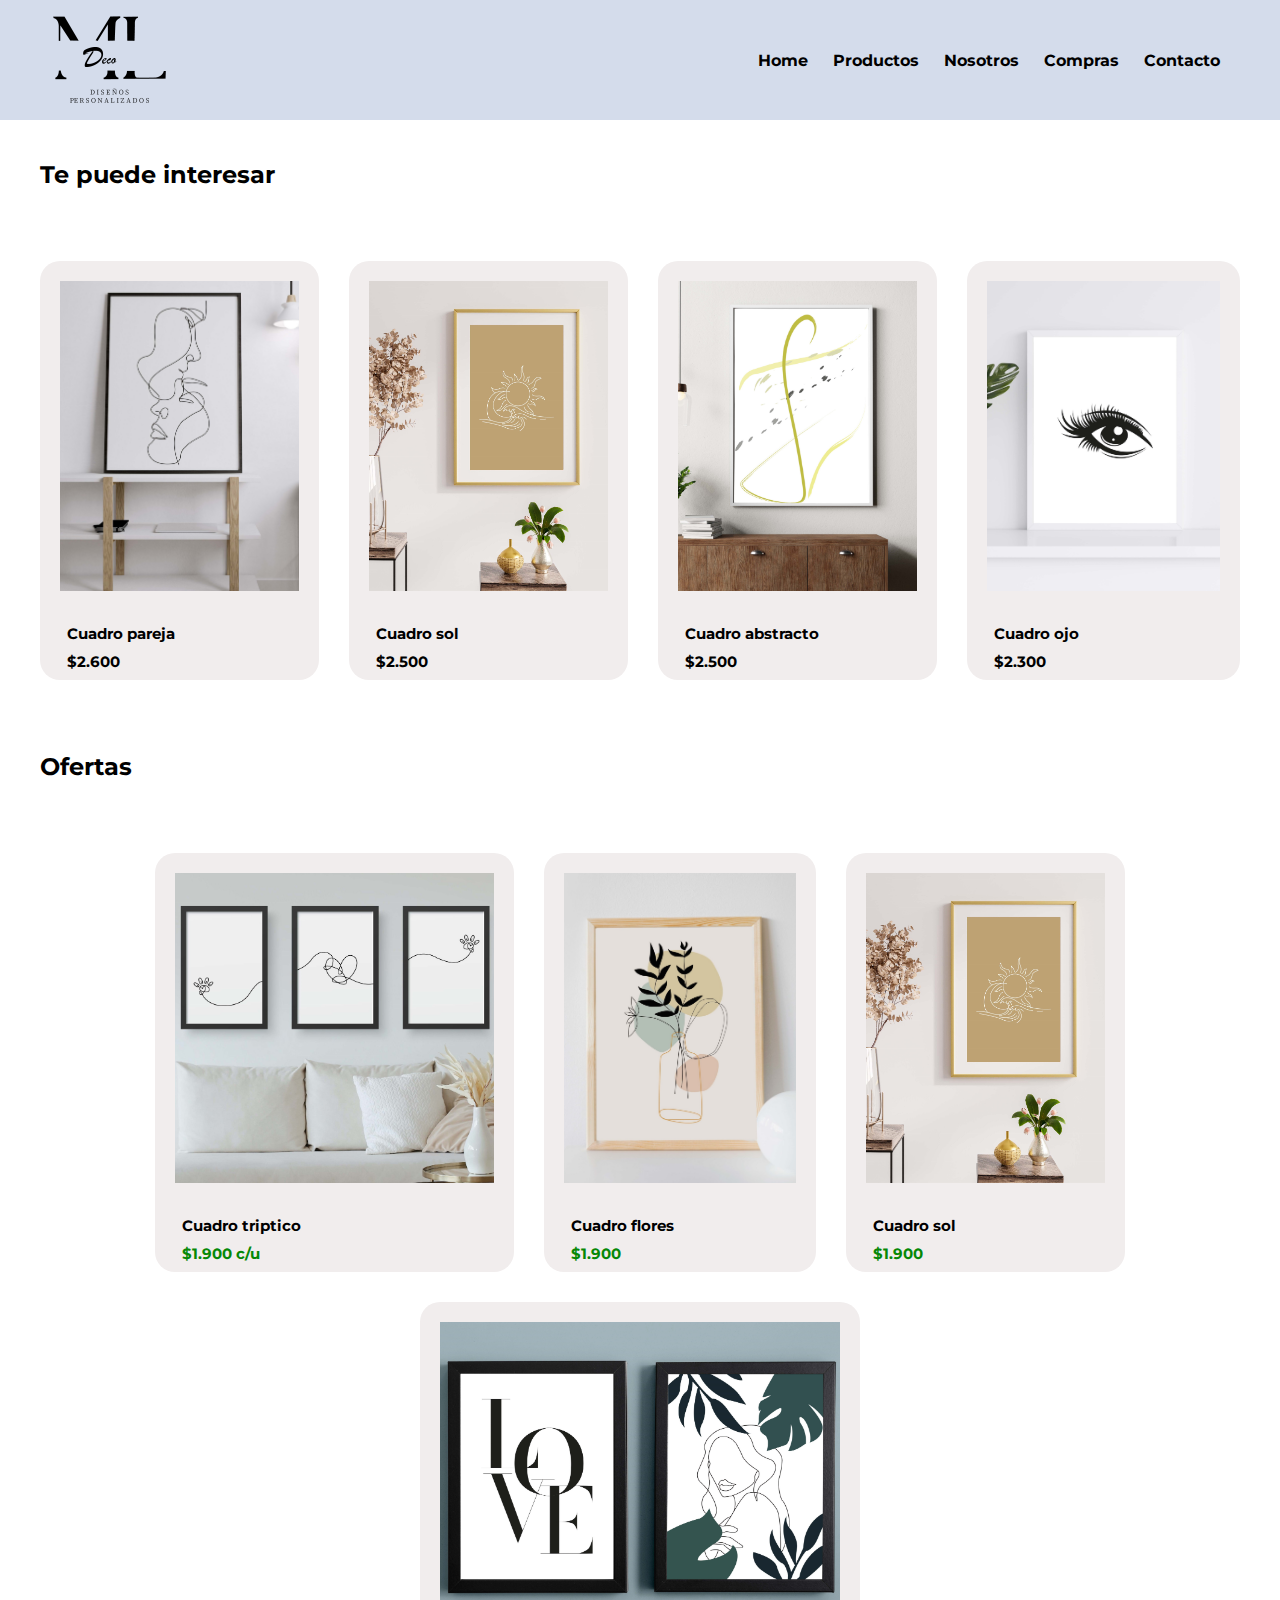
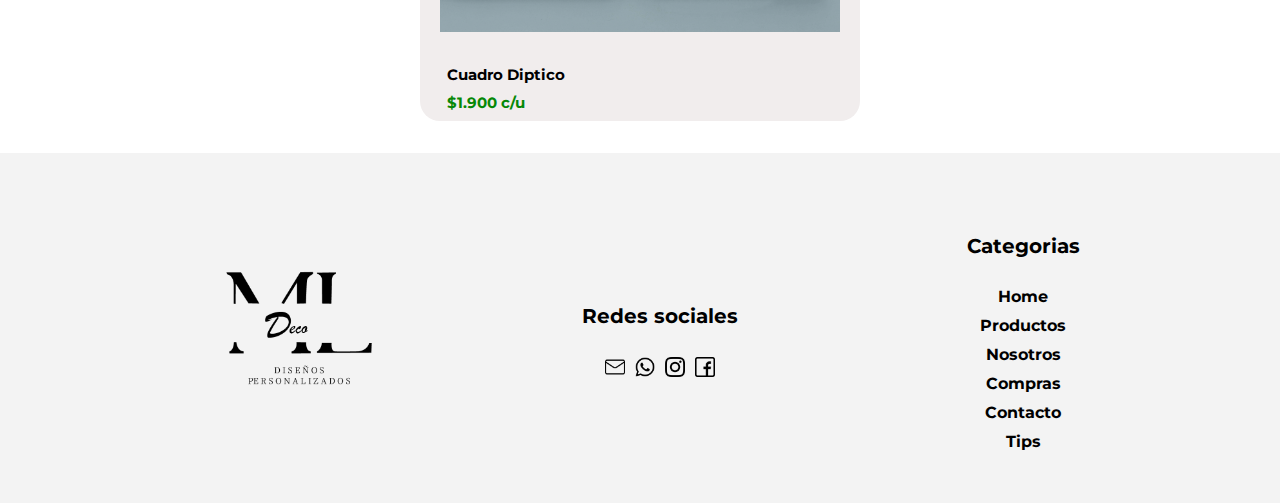
<file: index.html>
<!DOCTYPE html>
<html lang="es">
<head>
    <meta charset="UTF-8">
    <meta http-equiv="X-UA-Compatible" content="IE=edge">
    <meta name="viewport" content="width=device-width, initial-scale=1.0">
    <title>ML deco</title>
    <link rel="stylesheet" href="./SASS/main.css">
    <link rel="preconnect" href="https://fonts.googleapis.com">
    <link rel="preconnect" href="https://fonts.gstatic.com" crossorigin>
    <link href="https://fonts.googleapis.com/css2?family=Montserrat:wght@100&display=swap" rel="stylesheet">
</head>
<body>

    <header id="header">
        
        <div class="logo">
            <a href="./index.html">
                <img src="./img/MLdeco-01.png" alt="Logo">
            </a>
        </div>
        
        <nav class="menu">
            <ul>
                <li><a href="./index.html">Home</a></li>
                <li><a href="./pages/productos.html">Productos</a></li>
                <li><a href="./pages/nosotros.html">Nosotros</a></li>
                <li class="compras"><a href="./pages/miscompras.html">Compras</a></li>
                <li><a href="./pages/contacto.html">Contacto</a></li>
            </ul>
        </nav>

    </header>

    <h2>Te puede interesar</h2>
        
    <section id="flex-container">

        <div class="flex-items">
            <img src="./img/5_Mesa de trabajo 1.jpg" alt="cuadro">
            <p>Cuadro pareja</p>
            <p>$2.600</p>
        </div>

        <div class="flex-items">
            <img src="./img/4_Mesa de trabajo 1.jpg" alt="cuadro">
            <p>Cuadro sol</p>
            <p>$2.500</p>
        </div>

        <div class="flex-items">
            <img src="./img/prueba2_mockup.jpg" alt="cuadro">
            <p>Cuadro abstracto</p>
            <p>$2.500</p>
        </div>

        <div class="flex-items">
            <img src="./img/7.jpg" alt="cuadro">
            <p>Cuadro ojo</p>
                <p>$2.300</p>
        </div>

    </section>


    <h2>Ofertas</h2>

    <section id="flex-container">
        
        <div class="flex-items">
            <img src="./img/prueba3-01.jpg" alt="cuadro">
            <p>Cuadro triptico</p>
            <p class="precio">$1.900 c/u</p>
        </div>

        <div class="flex-items">
            <img src="./img/6mockup-01.jpg" alt="cuadro">
            <p>Cuadro flores</p>
            <p class="precio">$1.900</p>
        </div>

        <div class="flex-items">
            <img src="./img/4_Mesa de trabajo 1.jpg" alt="cuadro">
            <p>Cuadro sol</p>
            <p class="precio">$1.900</p>
        </div>

        <div class="flex-items">
            <img src="./img/mujer.jpg" alt="cuadro">
            <p>Cuadro Diptico</p>
            <p class="precio">$1.900 c/u</p>
        </div>
            
    </section>


    <footer id="footer">

        <div class="logo">
            <a href="./index.html">
                <img src="./img/MLdeco-01.png" alt="Logo">
            </a>
        </div>
        
        <div class="enlaces">

            <p>Redes sociales</p>

            <div class="icono">
            
                <a href="mailto:ML.deco@gmail.com" target="_blank">
                    <img src="./img/email (2).png" alt="mail">
                </a>
    
                <a href="tel:+54 9 11 4758-3062" target="_blank">
                    <img src="./img/whatsapp (3).png" alt="whatsapp">
                </a>
    
                <a href="https://www.instagram.com/?hl=es" target="_blank">
                    <img src="./img/instagram (9).png" alt="instagram">
                </a>
    
                <a href="https://www.facebook.com/?locale=es_ES&paipv=0&eav=Afb_F95gvn_6_NLX8Lwg6b-pLvO4LSNKVrJZ7dDYWthfZZUZcREP7-AKKFW6xXoy0Uk&_rdr" target="_blank">
                    <img src="./img/facebook (4).png" alt="facebook">
                </a>
    
            </div>

        </div>

        <div class="enlaces">

            <p>Categorias</p>

            <div class="cate">
                <ul>
                    <li><a href="./index.html">Home</a></li>
                    <li><a href="./pages/productos.html">Productos</a></li>
                    <li><a href="./pages/nosotros.html">Nosotros</a></li>
                    <li class="compras"><a href="./pages/miscompras.html">Compras</a></li>
                    <li><a href="./pages/contacto.html">Contacto</a></li>
                    <li><a href="http://youtu.be/M89U1zJ4EV0">Tips</a></li>
                </ul>
            </div>
        </div>


    </footer>
    
</body>
</html>
</file>
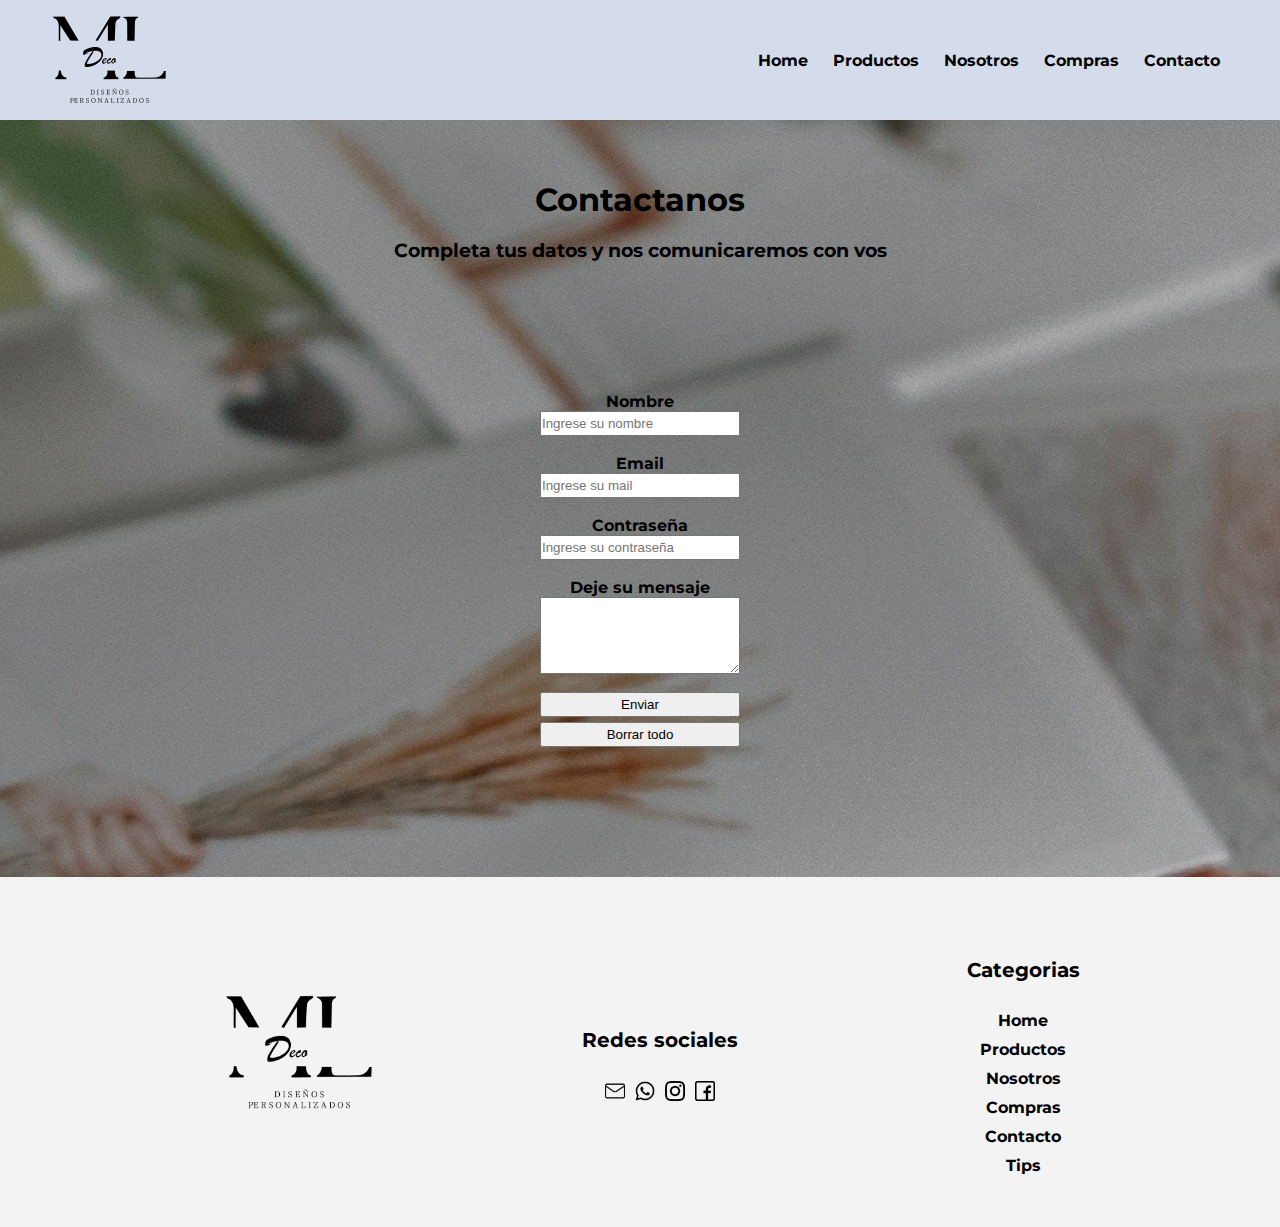
<file: pages/contacto.html>
<!DOCTYPE html>
<html lang="es">
<head>
    <meta charset="UTF-8">
    <meta http-equiv="X-UA-Compatible" content="IE=edge">
    <meta name="viewport" content="width=device-width, initial-scale=1.0">
    <title>Contacto</title>
    <link rel="stylesheet" href="../SASS/main.css">
    <link rel="preconnect" href="https://fonts.googleapis.com">
    <link rel="preconnect" href="https://fonts.gstatic.com" crossorigin>
    <link href="https://fonts.googleapis.com/css2?family=Montserrat:wght@100&display=swap" rel="stylesheet">
</head>
<body>

    <header id="header">
        
        <div class="logo">
            <a href="../index.html">
                <img src="../img/MLdeco-01.png" alt="Logo">
            </a>
        </div>

        <nav class="menu">
            <ul >
                <li><a href="../index.html">Home</a></li>
                <li><a href="./productos.html">Productos</a></li>
                <li><a href="./nosotros.html">Nosotros</a></li>
                <li><a href="./miscompras.html">Compras</a></li>
                <li><a href="./contacto.html">Contacto</a></li>
            </ul>
        </nav>

    </header>

    <div class="fondo">

        <h1 class="contactanos">Contactanos</h1>

        <h3>Completa tus datos y nos comunicaremos con vos</h3>

        <main id="contenedor-forms">

            <form action="enviar.php" method="get" class="forms"> 

                <div class="form">
                    <label for="nombre">Nombre</label>
                    <input type="text" id="nombre" placeholder="Ingrese su nombre" required>
                </div>

                <div class="form">
                    <label for="mail">Email</label>
                    <input type="email" name="mail" id="mail" placeholder="Ingrese su mail" required>
                </div>

                <div class="form">
                    <label for="pass">Contraseña</label>
                    <input type="password" name="pass" id="pass" placeholder="Ingrese su contraseña" required>
                </div>

                <div class="form">
                    <label for="multi">Deje su mensaje</label>
                    <textarea name="multi" id="multi" cols="30" rows="5"></textarea>
                </div>

                <div class="bottom">
                    <input type="submit" value="Enviar">

                    <input type="reset" value="Borrar todo">
                </div>
                            
            </form>

        </main>
    </div>

    <footer id="footer">

        <div class="logo">
            <a href="../index.html">
                <img src="../img/MLdeco-01.png" alt="Logo">
            </a>
        </div>
        
        <div class="enlaces">
            
            <p>Redes sociales</p>

            <div class="icono">
            
                <a href="mailto:ML.deco@gmail.com" target="_blank">
                    <img src="../img/email (2).png" alt="mail">
                </a>
    
                <a href="tel:+54 9 11 4758-3062" target="_blank">
                    <img src="../img/whatsapp (3).png" alt="whatsapp">
                </a>
    
                <a href="https://www.instagram.com/?hl=es" target="_blank">
                    <img src="../img/instagram (9).png" alt="instagram">
                </a>
    
                <a href="https://www.facebook.com/?locale=es_ES&paipv=0&eav=Afb_F95gvn_6_NLX8Lwg6b-pLvO4LSNKVrJZ7dDYWthfZZUZcREP7-AKKFW6xXoy0Uk&_rdr" target="_blank">
                    <img src="../img/facebook (4).png" alt="facebook" >
                </a>
    
            </div>

        </div>

        <div class="enlaces">

            <p>Categorias</p>

            <div class="cate">
                <ul>
                    <li><a href="../index.html">Home</a></li>
                    <li><a href="./productos.html">Productos</a></li>
                    <li><a href="./nosotros.html">Nosotros</a></li>
                    <li class="compras"><a href="./miscompras.html">Compras</a></li>
                    <li><a href="./contacto.html">Contacto</a></li>
                    <li><a href="http://youtu.be/M89U1zJ4EV0">Tips</a></li>
                </ul>
            </div>
        </div>


    </footer>
</body>
</html>
</file>
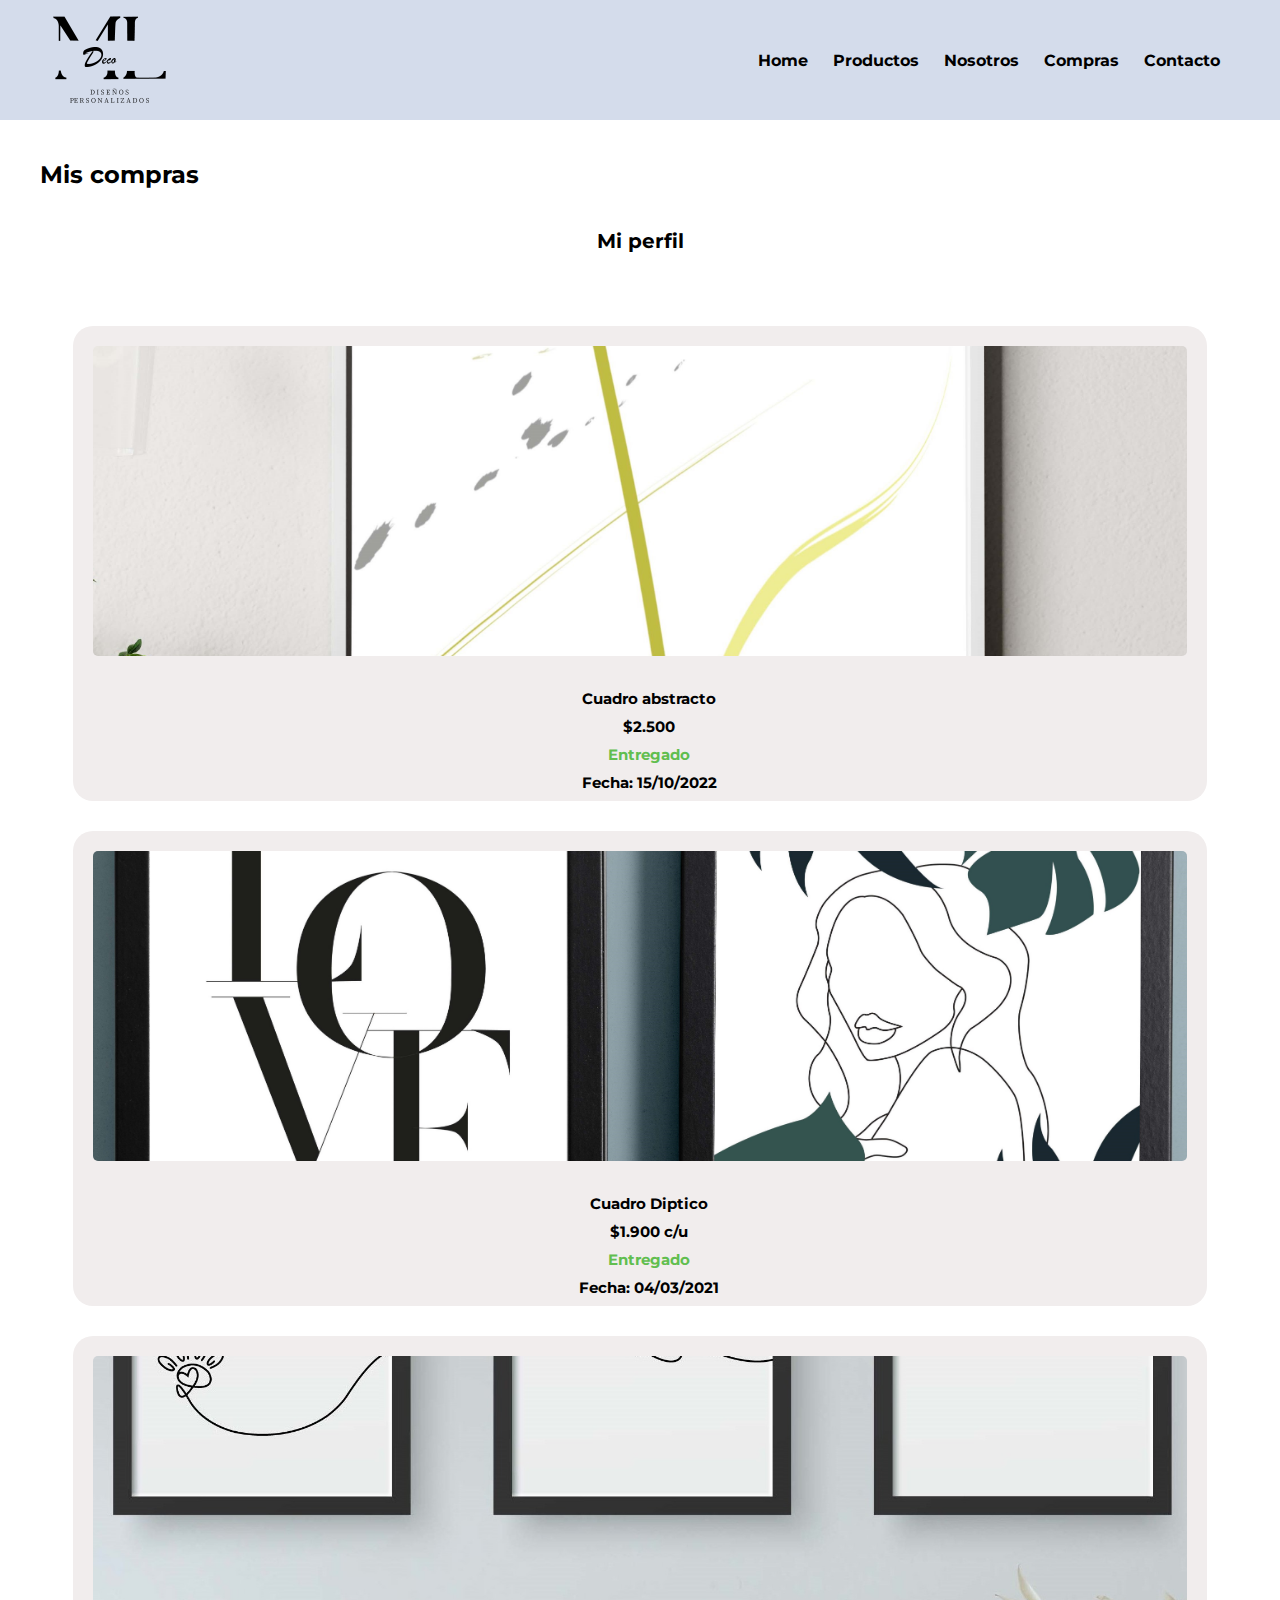
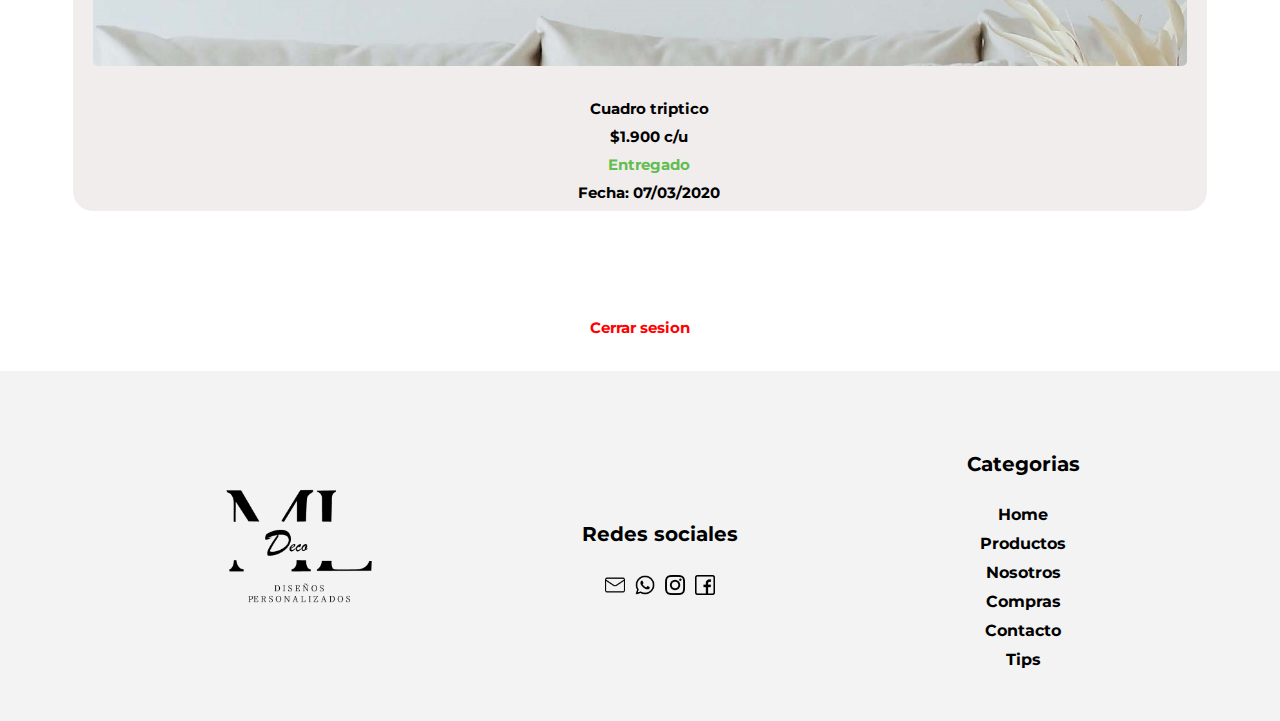
<file: pages/miscompras.html>
<!DOCTYPE html>
<html lang="es">
<head>
    <meta charset="UTF-8">
    <meta http-equiv="X-UA-Compatible" content="IE=edge">
    <meta name="viewport" content="width=device-width, initial-scale=1.0">
    <title>Mis compras</title>
    <link rel="stylesheet" href="../SASS/main.css">
    <link rel="preconnect" href="https://fonts.googleapis.com">
<link rel="preconnect" href="https://fonts.gstatic.com" crossorigin>
<link href="https://fonts.googleapis.com/css2?family=Montserrat:wght@100&display=swap" rel="stylesheet">
</head>
<body>

    <header id="header">
        
        <div class="logo">
            <a href="../index.html">
                <img src="../img/MLdeco-01.png" alt="Logo">
            </a>
        </div>

        <nav class="menu">
            <ul >
                <li><a href="../index.html">Home</a></li>
                <li><a href="./productos.html">Productos</a></li>
                <li><a href="./nosotros.html">Nosotros</a></li>
                <li><a href="./miscompras.html">Compras</a></li>
                <li><a href="./contacto.html">Contacto</a></li>
            </ul>
        </nav>

    </header>

    <h2>Mis compras</h2>

    <div class="perfil">
        <a href="#">Mi perfil</a>
    </div>
    
    <main id="main">

        <section class="flex-container2">

            <div class="flex-items">
                <img src="../img/prueba2_mockup.jpg" alt="cuadro">
                <p>Cuadro abstracto</p>
                <p>$2.500</p>
                <P class="verde">Entregado</P>
                <p>Fecha: 15/10/2022</p>
            </div>

            <div class="flex-items">
                <img src="../img/mujer.jpg" alt="cuadro">
                <p>Cuadro Diptico</p>
                <p>$1.900 c/u</p>
                <p class="verde">Entregado</p>
                <p>Fecha: 04/03/2021</p>
            </div>

            <div class="flex-items">
                <img src="../img/prueba3-01.jpg" alt="cuadro">
                <p>Cuadro triptico</p>
                <p>$1.900 c/u</p>
                <p class="verde">Entregado</p>
                <p>Fecha: 07/03/2020</p>
            </div>

        </section>

        <div class="sesion">
            <a href="#">Cerrar sesion</a>
        </div>

    </main>
    
    <footer id="footer">

        <div class="logo">
            <a href="../index.html">
                <img src="../img/MLdeco-01.png" alt="Logo">
            </a>
        </div>
        
        <div class="enlaces">
            
            <p>Redes sociales</p>

            <div class="icono">
            
                <a href="mailto:ML.deco@gmail.com" target="_blank">
                    <img src="../img/email (2).png" alt="mail">
                </a>
    
                <a href="tel:+54 9 11 4758-3062" target="_blank">
                    <img src="../img/whatsapp (3).png" alt="whatsapp">
                </a>
    
                <a href="https://www.instagram.com/?hl=es" target="_blank">
                    <img src="../img/instagram (9).png" alt="instagram">
                </a>
    
                <a href="https://www.facebook.com/?locale=es_ES&paipv=0&eav=Afb_F95gvn_6_NLX8Lwg6b-pLvO4LSNKVrJZ7dDYWthfZZUZcREP7-AKKFW6xXoy0Uk&_rdr" target="_blank">
                    <img src="../img/facebook (4).png" alt="facebook" >
                </a>
    
            </div>

        </div>

        <div class="enlaces">

            <p>Categorias</p>

            <div class="cate">
                <ul>
                    <li><a href="../index.html">Home</a></li>
                    <li><a href="./productos.html">Productos</a></li>
                    <li><a href="./nosotros.html">Nosotros</a></li>
                    <li class="compras"><a href="./miscompras.html">Compras</a></li>
                    <li><a href="./contacto.html">Contacto</a></li>
                    <li><a href="http://youtu.be/M89U1zJ4EV0">Tips</a></li>
                </ul>
            </div>
        </div>


    </footer>
</body>
</html>
</file>
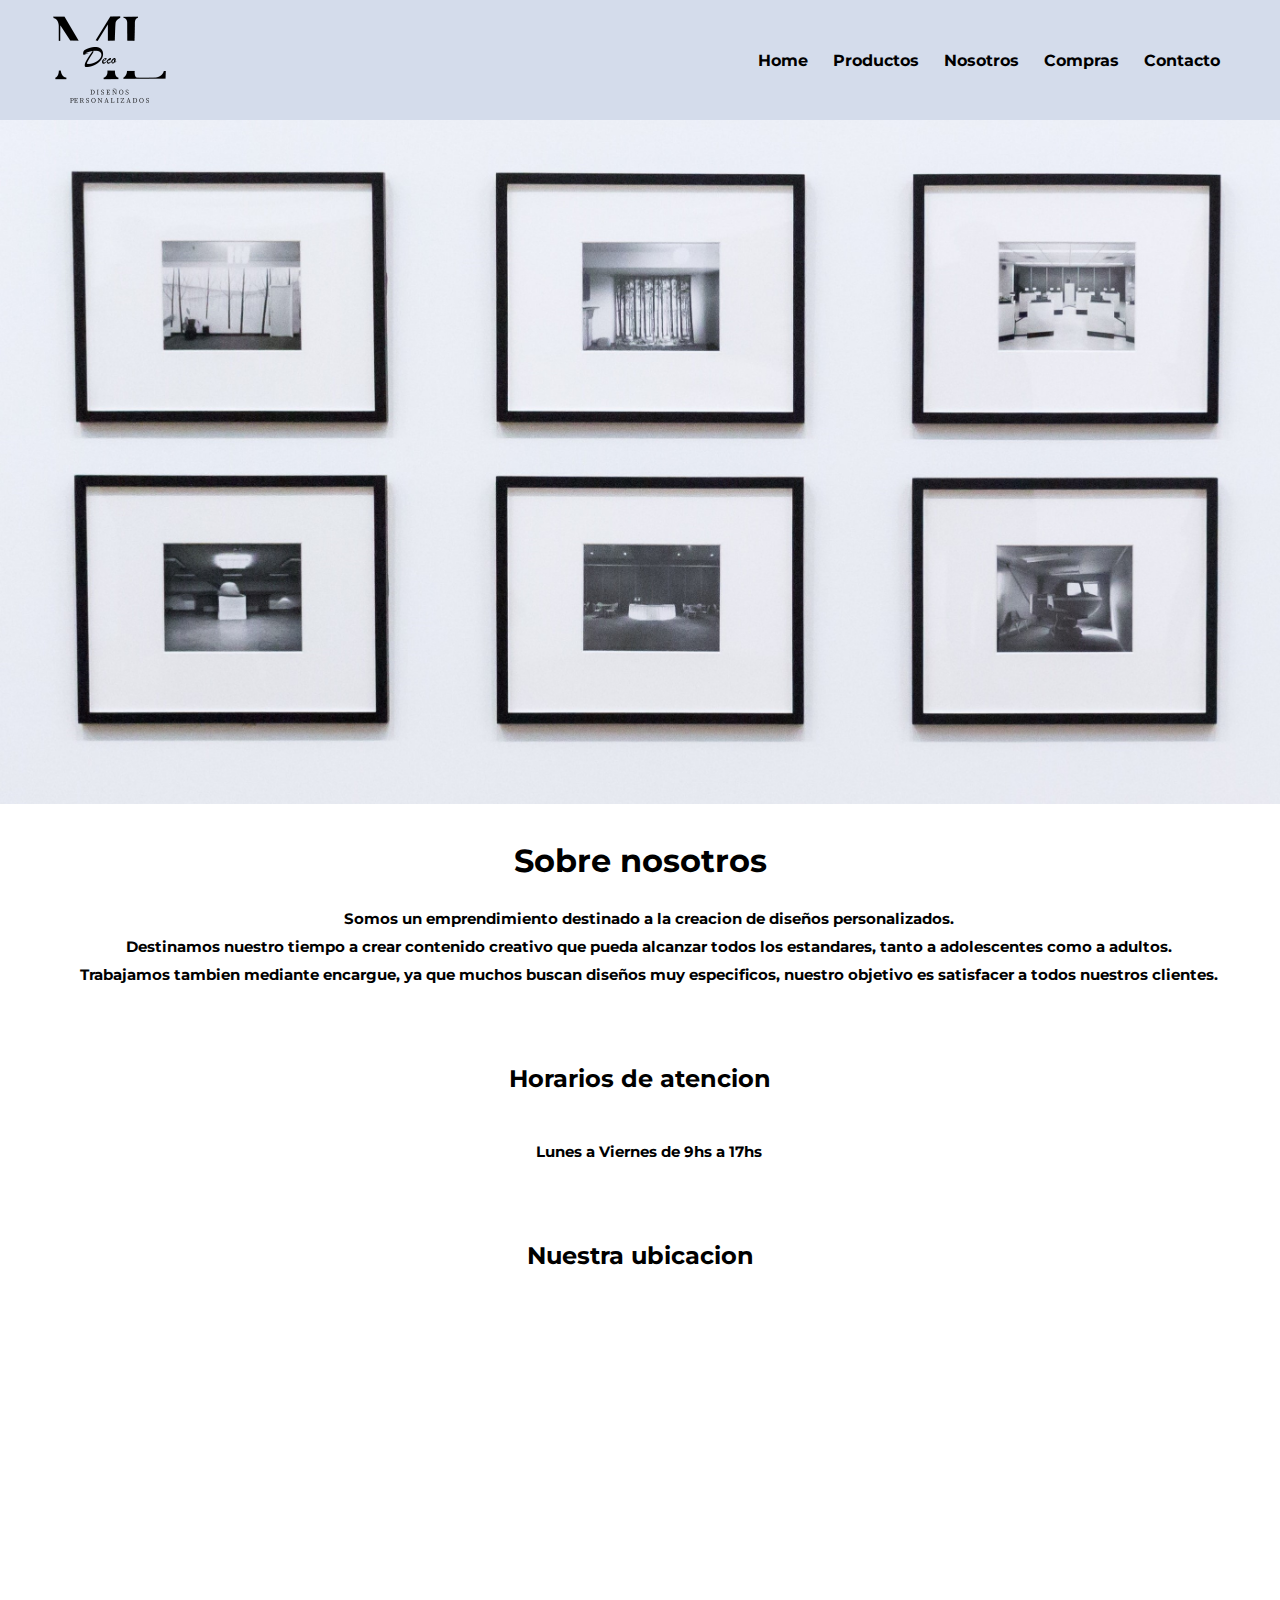
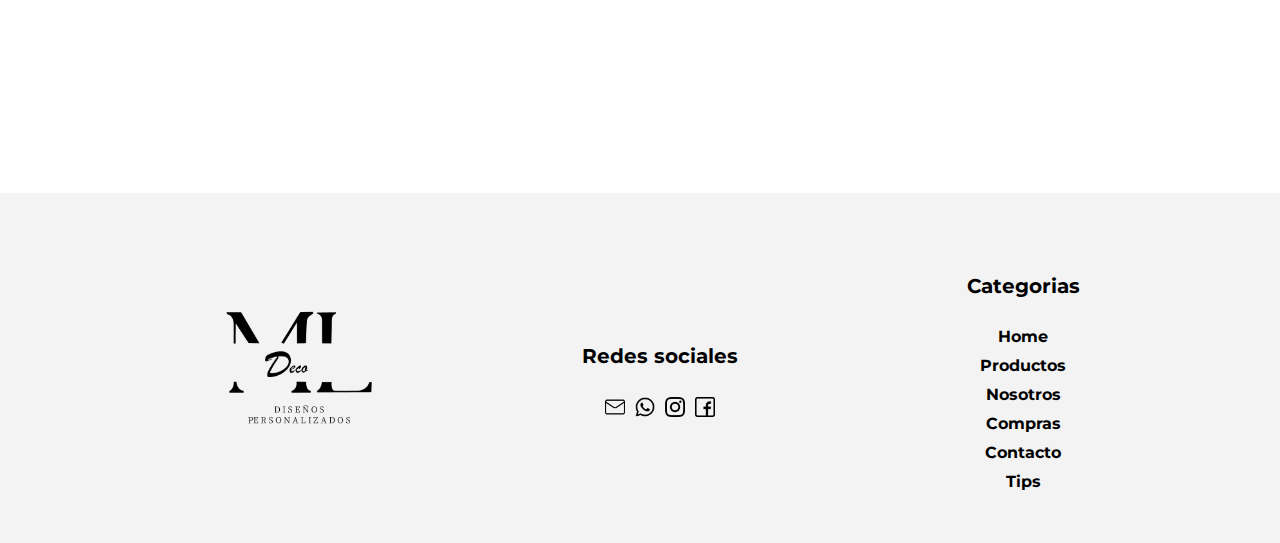
<file: pages/nosotros.html>
<!DOCTYPE html>
<html lang="es">
<head>
    <meta charset="UTF-8">
    <meta http-equiv="X-UA-Compatible" content="IE=edge">
    <meta name="viewport" content="width=device-width, initial-scale=1.0">
    <title>Nosotros</title>
    <link rel="stylesheet" href="../SASS/main.css">
    <link rel="preconnect" href="https://fonts.googleapis.com">
<link rel="preconnect" href="https://fonts.gstatic.com" crossorigin>
<link href="https://fonts.googleapis.com/css2?family=Montserrat:wght@100&display=swap" rel="stylesheet">
</head>
<body>

    <header id="header">
        
        <div class="logo">
            <a href="../index.html">
                <img src="../img/MLdeco-01.png" alt="Logo">
            </a>
        </div>

        <nav class="menu">
            <ul >
                <li><a href="../index.html">Home</a></li>
                <li><a href="./productos.html">Productos</a></li>
                <li><a href="./nosotros.html">Nosotros</a></li>
                <li><a href="./miscompras.html">Compras</a></li>
                <li><a href="./contacto.html">Contacto</a></li>
            </ul>
        </nav>

    </header>

    <div class="portada">
        <img src="../img/pexels-dom-j-310435.jpg" alt="Cuadro">
    </div>

    <main id="flex-container-nosotros">

        <section class="info">
            <h1>Sobre nosotros</h1>
            <p class="p">Somos un emprendimiento destinado a la creacion de diseños personalizados.</p>
            <p class="p">Destinamos nuestro tiempo a crear contenido creativo que pueda alcanzar todos los estandares, tanto a adolescentes como a adultos.</p>
            <p class="p">Trabajamos tambien mediante encargue, ya que muchos buscan diseños muy especificos, nuestro objetivo es satisfacer a todos nuestros clientes.</p>
        </section>

        <section class="info">

            <h2>Horarios de atencion</h2>
            <p class="p">Lunes a Viernes de 9hs a 17hs</p>

        </section>

        <section class="info">

            <h2>Nuestra ubicacion</h2>
                
            <div class="mapa">
                <iframe src="https://www.google.com/maps/embed?pb=!1m18!1m12!1m3!1d52544.92397834586!2d-58.436967641796876!3d-34.6027012!2m3!1f0!2f0!3f0!3m2!1i1024!2i768!4f13.1!3m3!1m2!1s0x95a335320d9ea4c5%3A0x2cb41df4e2abe065!2sGoogle!5e0!3m2!1ses-419!2sar!4v1666983635939!5m2!1ses-419!2sar" width="600" height="450" style="border:0;" allowfullscreen="" loading="lazy" referrerpolicy="no-referrer-when-downgrade"></iframe>
            </div>

        </section>

    </main>

    <footer id="footer">

        <div class="logo">
            <a href="../index.html">
                <img src="../img/MLdeco-01.png" alt="Logo">
            </a>
        </div>
        
        <div class="enlaces">
            
            <p>Redes sociales</p>

            <div class="icono">
            
                <a href="mailto:ML.deco@gmail.com" target="_blank">
                    <img src="../img/email (2).png" alt="mail">
                </a>
    
                <a href="tel:+54 9 11 4758-3062" target="_blank">
                    <img src="../img/whatsapp (3).png" alt="whatsapp">
                </a>
    
                <a href="https://www.instagram.com/?hl=es" target="_blank">
                    <img src="../img/instagram (9).png" alt="instagram">
                </a>
    
                <a href="https://www.facebook.com/?locale=es_ES&paipv=0&eav=Afb_F95gvn_6_NLX8Lwg6b-pLvO4LSNKVrJZ7dDYWthfZZUZcREP7-AKKFW6xXoy0Uk&_rdr" target="_blank">
                    <img src="../img/facebook (4).png" alt="facebook" >
                </a>
    
            </div>

        </div>

        <div class="enlaces">

            <p>Categorias</p>

            <div class="cate">
                <ul>
                    <li><a href="../index.html">Home</a></li>
                    <li><a href="./productos.html">Productos</a></li>
                    <li><a href="./nosotros.html">Nosotros</a></li>
                    <li class="compras"><a href="./miscompras.html">Compras</a></li>
                    <li><a href="./contacto.html">Contacto</a></li>
                    <li><a href="http://youtu.be/M89U1zJ4EV0">Tips</a></li>
                </ul>
            </div>
        </div>


    </footer>
</body>
</html>
</file>
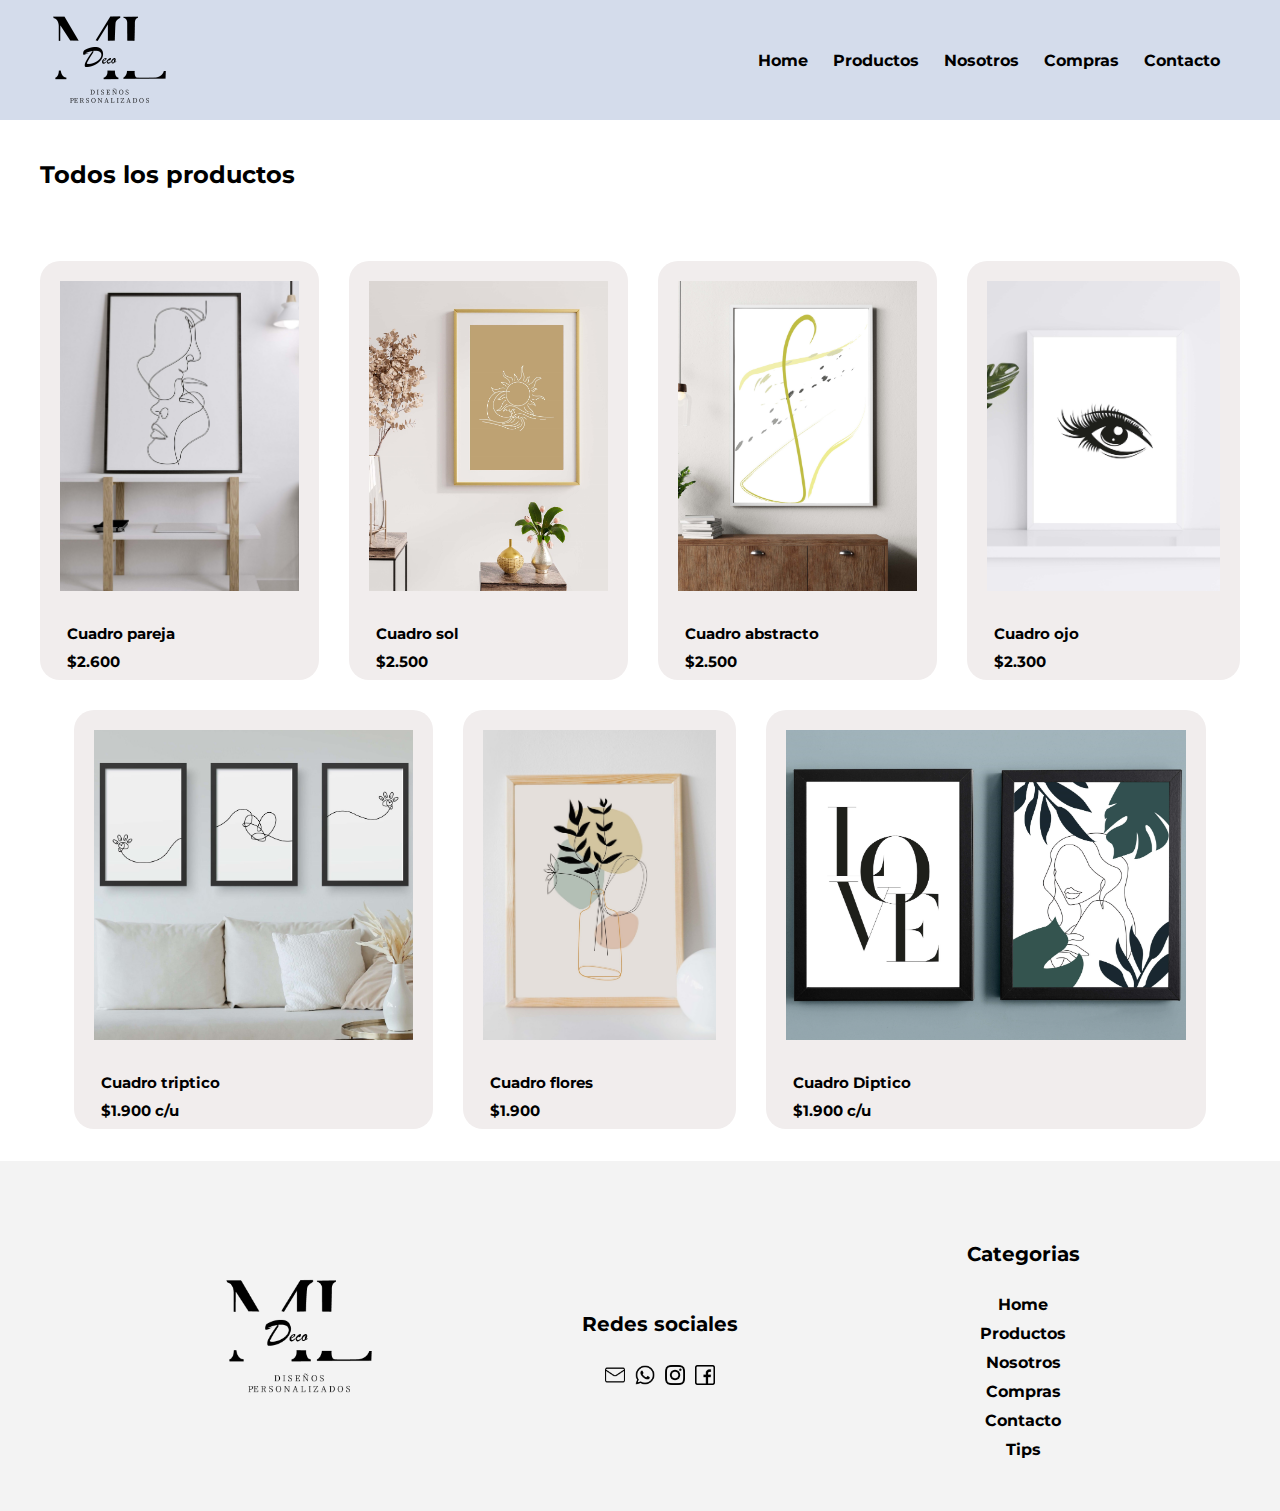
<file: pages/productos.html>
<!DOCTYPE html>
<html lang="es">
<head>
    <meta charset="UTF-8">
    <meta http-equiv="X-UA-Compatible" content="IE=edge">
    <meta name="viewport" content="width=device-width, initial-scale=1.0">
    <title>Productos</title>
    <link rel="stylesheet" href="../SASS/main.css">
    <link rel="preconnect" href="https://fonts.googleapis.com">
    <link rel="preconnect" href="https://fonts.gstatic.com" crossorigin>
    <link href="https://fonts.googleapis.com/css2?family=Montserrat:wght@100&display=swap" rel="stylesheet">
</head>
<body>

    <header id="header">
        
        <div class="logo">
            <a href="../index.html">
                <img src="../img/MLdeco-01.png" alt="Logo">
            </a>
        </div>

        <nav class="menu">
            <ul >
                <li><a href="../index.html">Home</a></li>
                <li><a href="./productos.html">Productos</a></li>
                <li><a href="./nosotros.html">Nosotros</a></li>
                <li><a href="./miscompras.html">Compras</a></li>
                <li><a href="./contacto.html">Contacto</a></li>
            </ul>
        </nav>

    </header>

    <h2>Todos los productos</h2>

    <section id="flex-container">

        <div class="flex-items">
            <img src="../img/5_Mesa de trabajo 1.jpg" alt="cuadro">
            <p>Cuadro pareja</p>
            <p>$2.600</p>
        </div>

        <div class="flex-items">
            <img src="../img/4_Mesa de trabajo 1.jpg" alt="cuadro">
            <p>Cuadro sol</p>
            <p>$2.500</p>
        </div>

        <div class="flex-items">
            <img src="../img/prueba2_mockup.jpg" alt="cuadro">
            <p>Cuadro abstracto</p>
            <p>$2.500</p>
        </div>

        <div class="flex-items">
            <img src="../img/7.jpg" alt="cuadro">
            <p>Cuadro ojo</p>
            <p>$2.300</p>
        </div>

        <div class="flex-items">
            <img src="../img/prueba3-01.jpg" alt="cuadro">
            <p>Cuadro triptico</p>
            <p>$1.900 c/u</p>
        </div>

        <div class="flex-items">
            <img src="../img/6mockup-01.jpg" alt="cuadro">
            <p>Cuadro flores</p>
            <p>$1.900</p>
        </div>

        <div class="flex-items">
            <img src="../img/mujer.jpg" alt="cuadro">
            <p>Cuadro Diptico</p>
            <p>$1.900 c/u</p>
        </div>

    </section>

    <footer id="footer">

        <div class="logo">
            <a href="../index.html">
                <img src="../img/MLdeco-01.png" alt="Logo">
            </a>
        </div>
        
        <div class="enlaces">
            
            <p>Redes sociales</p>

            <div class="icono">
            
                <a href="mailto:ML.deco@gmail.com" target="_blank">
                    <img src="../img/email (2).png" alt="mail">
                </a>
    
                <a href="tel:+54 9 11 4758-3062" target="_blank">
                    <img src="../img/whatsapp (3).png" alt="whatsapp">
                </a>
    
                <a href="https://www.instagram.com/?hl=es" target="_blank">
                    <img src="../img/instagram (9).png" alt="instagram">
                </a>
    
                <a href="https://www.facebook.com/?locale=es_ES&paipv=0&eav=Afb_F95gvn_6_NLX8Lwg6b-pLvO4LSNKVrJZ7dDYWthfZZUZcREP7-AKKFW6xXoy0Uk&_rdr" target="_blank">
                    <img src="../img/facebook (4).png" alt="facebook" >
                </a>
    
            </div>

        </div>

        <div class="enlaces">

            <p>Categorias</p>

            <div class="cate">
                <ul>
                    <li><a href="../index.html">Home</a></li>
                    <li><a href="./productos.html">Productos</a></li>
                    <li><a href="./nosotros.html">Nosotros</a></li>
                    <li class="compras"><a href="./miscompras.html">Compras</a></li>
                    <li><a href="./contacto.html">Contacto</a></li>
                    <li><a href="http://youtu.be/M89U1zJ4EV0">Tips</a></li>
                </ul>
            </div>
        </div>


    </footer>
</body>
</html>
</file>
<file: SASS/main.css>
#header {
  height: 120px;
  background-color: rgb(212, 220, 235);
  display: flex;
  align-items: center;
  justify-content: space-between;
  transition: all 1s;
}
#header .logo img {
  width: 128px;
  -webkit-animation-name: mi-efecto;
          animation-name: mi-efecto;
  -webkit-animation-duration: 2s;
          animation-duration: 2s;
}
#header .menu ul {
  display: flex;
  gap: 25px;
}
#header .menu ul li {
  list-style: none;
}
#header .menu ul li a {
  text-decoration: none;
  color: black;
}
#header ul li a:hover {
  background-color: rgb(187, 200, 223);
  padding: 10px;
}

@media (max-width: 425px) {
  h1 {
    font-size: 20px;
  }
  h2 {
    font-size: 18px;
  }
  label {
    font-size: 12px;
  }
  input {
    font-size: 12px;
  }
  .p {
    font-size: 13px;
  }
}
@media (max-width: 774px) {
  #header {
    display: flex;
    flex-wrap: wrap;
    flex-direction: column;
    justify-content: center;
    align-items: center;
    padding-right: 0px;
  }
  #header .menu {
    padding-top: 20px;
  }
  #header .menu ul {
    flex-direction: column;
    align-items: center;
  }
  #header .menu ul li {
    flex-direction: column;
  }
  #header {
    height: 400px;
  }
  footer {
    height: 450px;
    display: flex;
    flex-direction: column;
    flex-wrap: wrap;
    justify-content: center;
  }
}
@media (min-width: 774px) {
  .menu {
    padding-right: 60px;
  }
  .logo {
    padding-left: 45px;
  }
}
@media (min-width: 925px) {
  .flex-container2 {
    padding: 40px;
    display: grid;
    grid-template-columns: 1fr 1fr;
    grid-row: 1fr;
    gap: 30px;
    text-align: center;
    justify-content: center;
  }
}
@media (min-width: 1150px) {
  #flex-container2 {
    padding: 40px;
    display: grid;
    grid-template-columns: 1fr 1fr 1fr;
    grid-row: 1fr;
    gap: 30px;
    text-align: center;
    justify-content: center;
  }
}
#footer {
  height: 350px;
  background-color: rgb(243, 243, 243);
  display: flex;
  flex-direction: row;
  justify-content: space-evenly;
  align-items: center;
}
#footer .logo img {
  width: 165px;
  -webkit-animation-name: mi-efecto;
          animation-name: mi-efecto;
  -webkit-animation-duration: 2s;
          animation-duration: 2s;
}
#footer .enlaces p {
  font-size: 20px;
  padding: 20px;
}
#footer .icono img {
  width: 20px;
  height: 20px;
}
#footer .icono {
  display: flex;
  gap: 10px;
  justify-content: center;
}
#footer .cate {
  text-align: center;
}
#footer .cate ul {
  display: flex;
  flex-direction: column;
  gap: 10px;
}
#footer .cate li {
  list-style: none;
}
#footer .cate li a {
  text-decoration: none;
  color: black;
}

@-webkit-keyframes mi-efecto {
  0% {
    opacity: 0;
  }
  100% {
    opacity: 1;
  }
}

@keyframes mi-efecto {
  0% {
    opacity: 0;
  }
  100% {
    opacity: 1;
  }
}
* {
  padding: 0;
  margin: 0;
  box-sizing: border-box;
}
* body {
  font-family: "Montserrat", sans-serif;
  font-weight: bold;
}
* body h1 {
  padding: 20px;
}
* body h2 {
  padding: 40px;
}
* body p {
  margin: 1vh;
  padding-left: 2vh;
  font-size: 15px;
}
* body #flex-container {
  padding: 32px;
  display: flex;
  gap: 30px;
  flex-flow: row wrap;
  justify-content: center;
}
* body #flex-container .flex-items {
  background-color: rgb(241, 237, 237);
  border-radius: 20px;
}
* body #flex-container .flex-items img {
  width: 100%;
  height: 350px;
  padding: 20px;
  -o-object-fit: cover;
     object-fit: cover;
}
* body #flex-container .flex-items .precio {
  color: rgb(6, 136, 6);
}
* body .portada img {
  width: 100%;
}
* body #flex-container-nosotros {
  display: flex;
  flex-direction: column;
  justify-content: center;
  gap: 5px;
}
* body #flex-container-nosotros p {
  text-align: center;
}
* body #flex-container-nosotros .info {
  text-align: center;
  padding: 13px;
}
* body #flex-container-nosotros .info .mapa {
  display: flex;
  justify-content: center;
  padding: 10px;
}
* body input {
  height: 25px;
}
* body .perfil {
  text-align: center;
}
* body .perfil a {
  font-size: 20px;
  color: black;
  text-decoration: none;
}
* body .sesion {
  padding: 34px;
  text-align: center;
}
* body .sesion a {
  font-size: 15px;
  color: red;
  text-decoration: none;
}
* body #main {
  align-items: center;
}
* body #main .flex-container2 {
  padding: 73px;
  display: grid;
  grid-template-columns: 1fr;
  grid-row: 1fr 1fr 1fr;
  gap: 30px;
  justify-content: center;
}
* body #main .flex-container2 .flex-items {
  background-color: rgb(241, 237, 237);
  border-radius: 20px;
}
* body #main .flex-container2 .flex-items img {
  width: 100%;
  height: 350px;
  padding: 20px;
  -o-object-fit: cover;
     object-fit: cover;
  border-radius: 25px;
}
* body #main .flex-container2 .flex-items .verde {
  color: rgb(97, 190, 79);
}
* body h3 {
  text-align: center;
}
* body .fondo {
  background-image: url(../img/pexels-george-milton-7015073.jpg);
  margin: auto;
}
* body #contenedor-forms {
  display: flex;
  flex-direction: column;
  gap: 15px;
  padding: 130px;
}
* body #contenedor-forms .forms {
  display: flex;
  flex-direction: column;
  gap: 18px;
  justify-content: center;
}
* body #contenedor-forms .forms .form {
  display: flex;
  flex-direction: column;
  align-items: center;
}
* body #contenedor-forms .forms input {
  width: 200px;
}
* body #contenedor-forms .forms textarea {
  width: 200px;
}
* body #contenedor-forms .forms .bottom {
  display: flex;
  flex-direction: column;
  align-items: center;
  gap: 5px;
}
* body .contactanos {
  text-align: center;
  padding-top: 60px;
}/*# sourceMappingURL=main.css.map */
</file>
